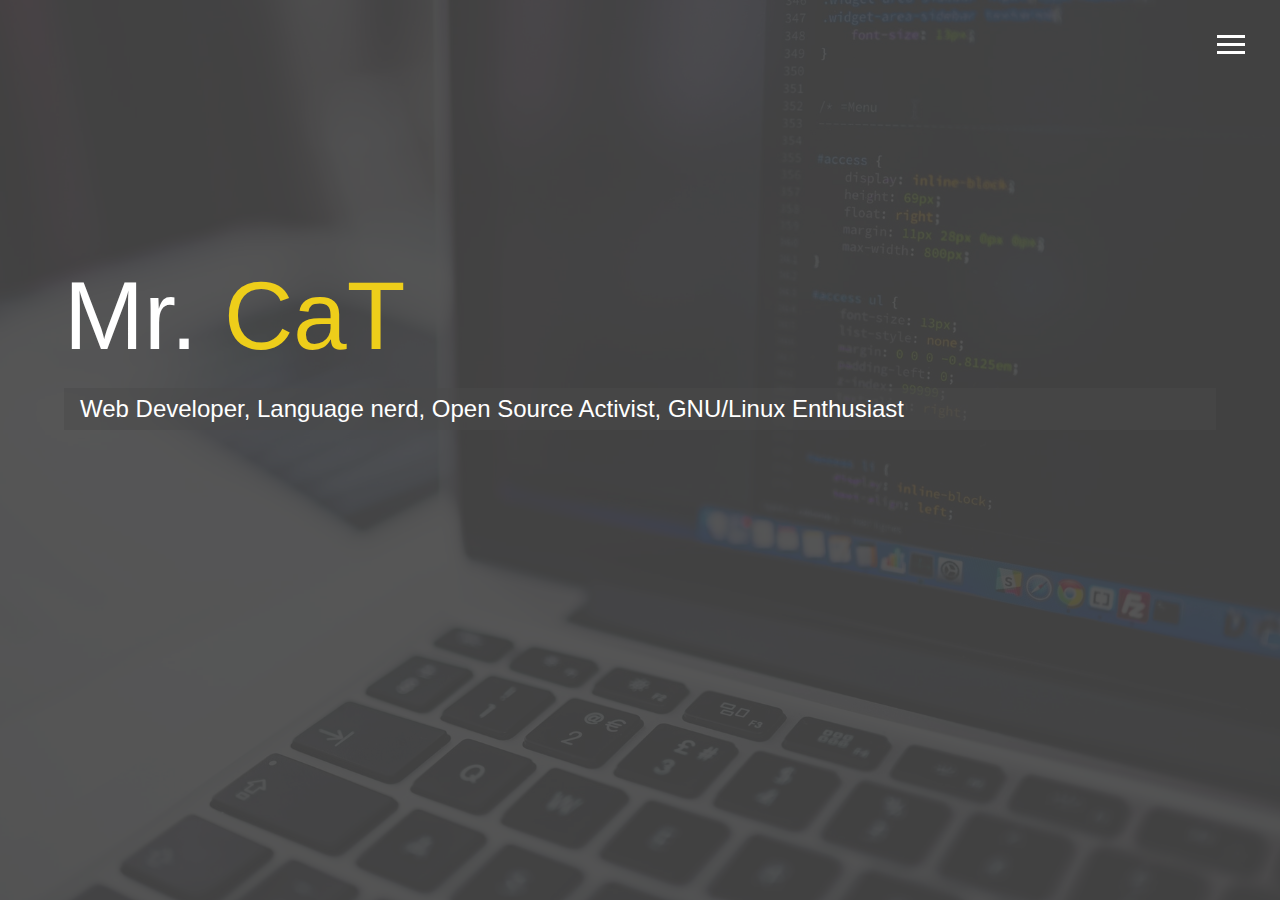
<file: index.html>
<!DOCTYPE html>
<html lang="en">

<head>
  <meta charset="UTF-8">
  <meta name="viewport" content="width=device-width, initial-scale=1.0">
  <meta http-equiv="X-UA-Compatible" content="ie=edge">
  <link rel="stylesheet" href="https://use.fontawesome.com/releases/v5.2.0/css/all.css" integrity="sha384-hWVjflwFxL6sNzntih27bfxkr27PmbbK/iSvJ+a4+0owXq79v+lsFkW54bOGbiDQ"
    crossorigin="anonymous">

  <link rel="stylesheet" href="css/main.css">
  <title>Welcome To My Portfolio</title>
</head>

<body id="bg-img">
  <header>
    <div class="menu-btn">
      <div class="btn-line"></div>
      <div class="btn-line"></div>
      <div class="btn-line"></div>
    </div>

    <nav class="menu">
      <div class="menu-branding">
        <div class="portrait"></div>
      </div>
      <ul class="menu-nav">
        <li class="nav-item current">
          <a href="index.html" class="nav-link">
            Home
          </a>
        </li>
        <li class="nav-item">
          <a href="about.html" class="nav-link">
            About Me
          </a>
        </li>
        <li class="nav-item">
          <a href="work.html" class="nav-link">
            My Work
          </a>
        </li>
        <li class="nav-item">
          <a href="contact.html" class="nav-link">
            How To Reach Me
          </a>
        </li>
      </ul>
    </nav>
  </header>

  <main id="home">
    <h1 class="lg-heading">
      Mr.
      <span class="text-secondary">CaT</span>
    </h1>
    <h2 class="sm-heading">
      Web Developer, Language nerd, Open Source Activist, GNU/Linux Enthusiast
    </h2>
    <div class="icons">
      <a target="_blank" href="https://twitter.com/mrcat323">
        <i class="fab fa-twitter fa-2x"></i>
      </a>
      <a target="_blank" href="mailto:mrcat323@protonmail.com">
        <i class="fas fa-envelope fa-2x"></i>
      </a>
      <a target="_blank" href="https://t.me/mrcat323">
        <i class="fab fa-telegram fa-2x"></i>
      </a>
      <a target="_blank" href="https://github.com/mrcat323">
        <i class="fab fa-github fa-2x"></i>
      </a>
    </div>
  </main>

  <script src="js/main.js"></script>
</body>

</html>
</file>
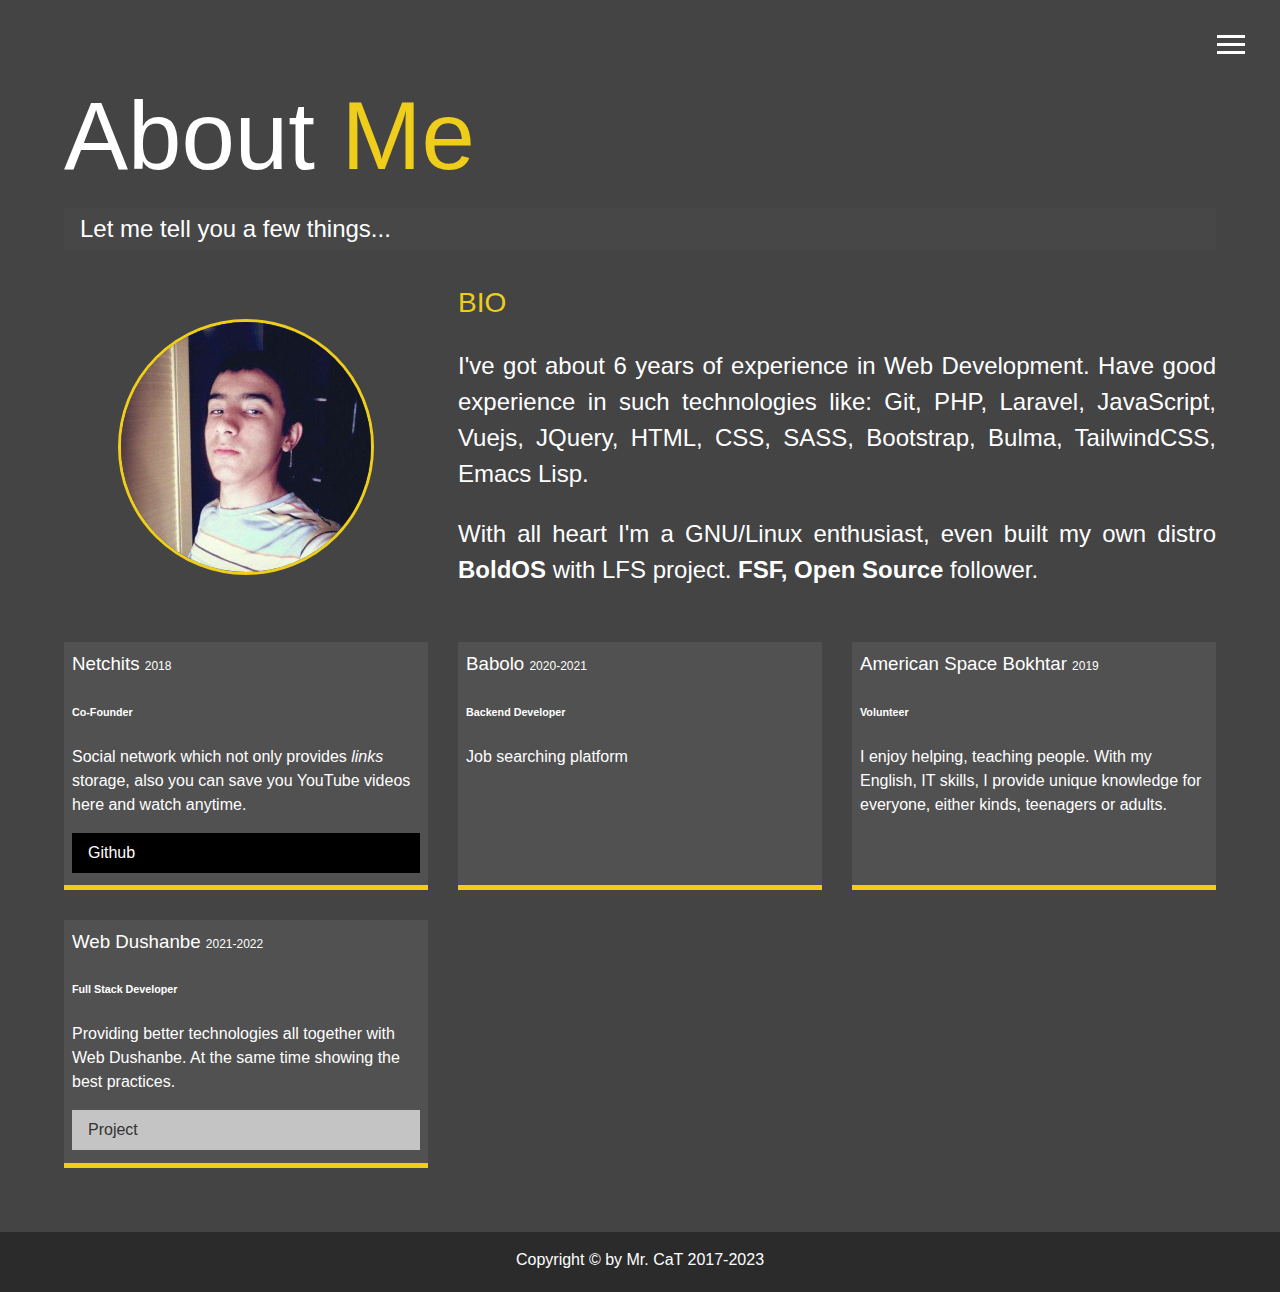
<file: about.html>
<!DOCTYPE html>
<html lang="en">

<head>
  <meta charset="UTF-8">
  <meta name="viewport" content="width=device-width, initial-scale=1.0">
  <meta http-equiv="X-UA-Compatible" content="ie=edge">
  <link rel="stylesheet" href="https://use.fontawesome.com/releases/v5.2.0/css/all.css" integrity="sha384-hWVjflwFxL6sNzntih27bfxkr27PmbbK/iSvJ+a4+0owXq79v+lsFkW54bOGbiDQ"
    crossorigin="anonymous">

  <link rel="stylesheet" href="css/main.css">
  <title>About Me</title>
</head>

<body>
  <header>
    <div class="menu-btn">
      <div class="btn-line"></div>
      <div class="btn-line"></div>
      <div class="btn-line"></div>
    </div>

    <nav class="menu">
      <div class="menu-branding">
        <div class="portrait"></div>
      </div>
      <ul class="menu-nav">
        <li class="nav-item">
          <a href="index.html" class="nav-link">
            Home
          </a>
        </li>
        <li class="nav-item current">
          <a href="about.html" class="nav-link">
            About Me
          </a>
        </li>
        <li class="nav-item">
          <a href="work.html" class="nav-link">
            My Work
          </a>
        </li>
        <li class="nav-item">
          <a href="contact.html" class="nav-link">
            How To Reach Me
          </a>
        </li>
      </ul>
    </nav>
  </header>

  <main id="about">
    <h1 class="lg-heading">
      About
      <span class="text-secondary">Me</span>
    </h1>
    <h2 class="sm-heading">
      Let me tell you a few things...
    </h2>
    <div class="about-info">
      <img src="img/cat250.jpeg" alt="Mr. CaT" class="bio-image">

      <div class="bio">
        <h3 class="text-secondary">BIO</h3>
        <p>I've got about 6 years of experience in Web Development. Have good experience in such technologies like:
	  Git, PHP, Laravel, JavaScript, Vuejs, JQuery, HTML, CSS, SASS, Bootstrap, Bulma, TailwindCSS, Emacs Lisp.</p>
	<p>With all heart I'm a GNU/Linux enthusiast, even built my own distro <b>BoldOS</b> with LFS project. <b>FSF, Open Source</b> follower.</p>
      </div>

      <div class="job job-1">
        <h3>Netchits <small>2018</small></h3>
        <h6>Co-Founder</h6>
        <p>Social network which not only provides <i>links</i> storage, also you can save you YouTube videos here and watch anytime.</p>
	<a href="https://github.com/mrcat323/netchits" target="_blank" class="btn-dark">
          <i class="fab fa-github"></i> Github
        </a>

      </div>

      <div class="job job-2">
        <h3>Babolo <small>2020-2021</small></h3>
        <h6>Backend Developer</h6>
        <p>Job searching platform</p>
      </div>
      <div class="job job-3">
        <h3>American Space Bokhtar <small>2019</small></h3>
        <h6>Volunteer</h6>
        <p>I enjoy helping, teaching people. With my English, IT skills, I provide unique knowledge for everyone, either kinds, teenagers or adults. </p>
      </div>
      <div class="job job-4">
        <h3>Web Dushanbe <small>2021-2022</small></h3>
        <h6>Full Stack Developer</h6>
        <p>Providing better technologies all together with Web Dushanbe. At the same time showing the best practices.</p>
        <a href="https://webdushanbe.com" target="_blank" class="btn-light">
          <i class="fas fa-eye"></i> Project
        </a>
      </div>
    </div>
  </main>

  <footer id="main-footer">
    Copyright &copy; by Mr. CaT 2017-2023
  </footer>

  <script src="js/main.js"></script>
</body>

</html>
</file>
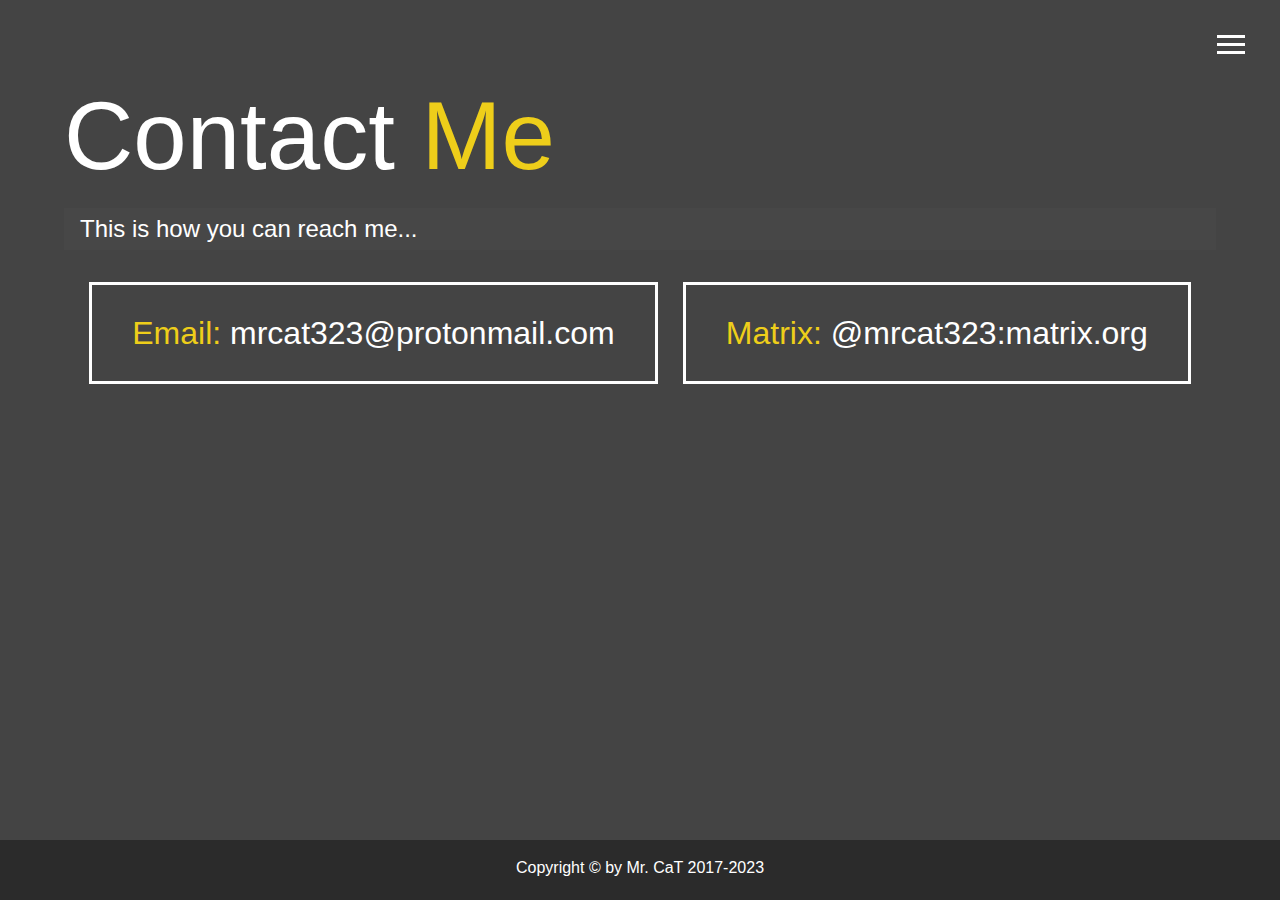
<file: contact.html>
<!DOCTYPE html>
<html lang="en">

<head>
  <meta charset="UTF-8">
  <meta name="viewport" content="width=device-width, initial-scale=1.0">
  <meta http-equiv="X-UA-Compatible" content="ie=edge">
  <link rel="stylesheet" href="https://use.fontawesome.com/releases/v5.2.0/css/all.css" integrity="sha384-hWVjflwFxL6sNzntih27bfxkr27PmbbK/iSvJ+a4+0owXq79v+lsFkW54bOGbiDQ"
    crossorigin="anonymous">

  <link rel="stylesheet" href="css/main.css">
  <title>Contact Me</title>
</head>

<body>
  <header>
    <div class="menu-btn">
      <div class="btn-line"></div>
      <div class="btn-line"></div>
      <div class="btn-line"></div>
    </div>

    <nav class="menu">
      <div class="menu-branding">
        <div class="portrait"></div>
      </div>
      <ul class="menu-nav">
        <li class="nav-item">
          <a href="index.html" class="nav-link">
            Home
          </a>
        </li>
        <li class="nav-item">
          <a href="about.html" class="nav-link">
            About Me
          </a>
        </li>
        <li class="nav-item">
          <a href="work.html" class="nav-link">
            My Work
          </a>
        </li>
        <li class="nav-item current">
          <a href="contact.html" class="nav-link">
            How To Reach Me
          </a>
        </li>
      </ul>
    </nav>
  </header>

  <main id="contact">
    <h1 class="lg-heading">
      Contact
      <span class="text-secondary">Me</span>
    </h1>
    <h2 class="sm-heading">
      This is how you can reach me...
    </h2>
    <div class="boxes">
      <div>
        <span class="text-secondary">Email: </span> mrcat323@protonmail.com
      </div>
      <div>
        <span class="text-secondary">Matrix: </span> @mrcat323:matrix.org
      </div>
    </div>
  </main>

  <footer id="main-footer">
    Copyright &copy; by Mr. CaT 2017-2023
  </footer>

  <script src="js/main.js"></script>
</body>

</html>
</file>
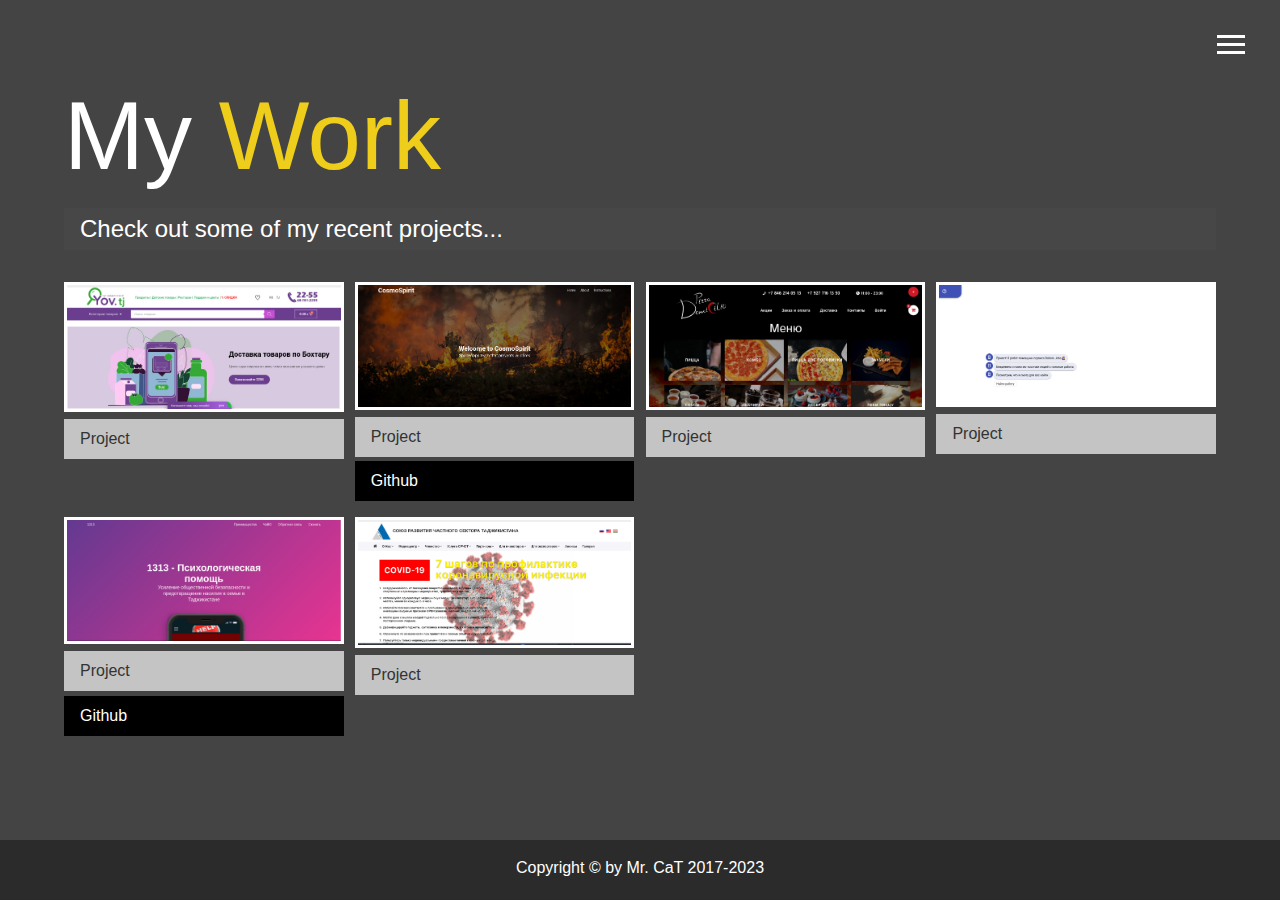
<file: work.html>
<!DOCTYPE html>
<html lang="en">

<head>
  <meta charset="UTF-8">
  <meta name="viewport" content="width=device-width, initial-scale=1.0">
  <meta http-equiv="X-UA-Compatible" content="ie=edge">
  <link rel="stylesheet" href="https://use.fontawesome.com/releases/v5.2.0/css/all.css" integrity="sha384-hWVjflwFxL6sNzntih27bfxkr27PmbbK/iSvJ+a4+0owXq79v+lsFkW54bOGbiDQ"
    crossorigin="anonymous">

  <link rel="stylesheet" href="css/main.css">
  <title>View My Work</title>
</head>

<body>
  <header>
    <div class="menu-btn">
      <div class="btn-line"></div>
      <div class="btn-line"></div>
      <div class="btn-line"></div>
    </div>

    <nav class="menu">
      <div class="menu-branding">
        <div class="portrait"></div>
      </div>
      <ul class="menu-nav">
        <li class="nav-item">
          <a href="index.html" class="nav-link">
            Home
          </a>
        </li>
        <li class="nav-item">
          <a href="about.html" class="nav-link">
            About Me
          </a>
        </li>
        <li class="nav-item current">
          <a href="work.html" class="nav-link">
            My Work
          </a>
        </li>
        <li class="nav-item">
          <a href="contact.html" class="nav-link">
            How To Reach Me
          </a>
        </li>
      </ul>
    </nav>
  </header>

  <main id="work">
    <h1 class="lg-heading">
      My
      <span class="text-secondary">Work</span>
    </h1>
    <h2 class="sm-heading">
      Check out some of my recent projects...
    </h2>
    <div class="projects">
      <div class="item">
        <a href="#!">
          <img src="img/projects/yov.png" alt="Project">
        </a>
        <a href="https://yov.tj" target="_blank" class="btn-light">
          <i class="fas fa-eye"></i> Project
        </a>
      </div>
      <div class="item">
        <a href="#!">
          <img src="img/projects/spotfire.png" alt="Project">
        </a>
        <a href="http://spotfire-app.herokuapp.com" target="_blank" class="btn-light">
          <i class="fas fa-eye"></i> Project
        </a>
        <a href="https://github.com/mrcat323/SpotFire-FrontEnd" target="_blank" class="btn-dark">
          <i class="fab fa-github"></i> Github
        </a>
      </div>
      <div class="item">
        <a href="#!">
          <img src="img/projects/pizza.png" alt="Project">
        </a>
        <a href="https://pizzadomicilio.ru" target="_blank" class="btn-light">
          <i class="fas fa-eye"></i> Project
        </a>
      </div>
      <div class="item">
        <a href="#!">
          <img src="img/projects/babolo.png" alt="Project">
        </a>
        <a href="https://chat.babolo.tj/" target="_blank" class="btn-light">
          <i class="fas fa-eye"></i> Project
        </a>
      </div>

      <div class="item">
        <a href="#!">
          <img src="img/projects/1313.png" alt="Project">
        </a>
        <a href="https://mrcat323.github.io/1313" target="_blank" class="btn-light">
          <i class="fas fa-eye"></i> Project
        </a>
        <a href="https://github.com/mrcat323/1313" target="_blank" class="btn-dark">
          <i class="fab fa-github"></i> Github
        </a>
      </div>
      <div class="item">
        <a href="#!">
          <img src="img/projects/upsdt.png" alt="Project">
        </a>
        <a href="http://upsdt.tj/" target="_blank" class="btn-light">
          <i class="fas fa-eye"></i> Project
        </a>
      </div>
    </div>
  </main>

  <footer id="main-footer">
    Copyright &copy; by Mr. CaT 2017-2023
  </footer>

  <script src="js/main.js"></script>
</body>

</html>
</file>
<file: css/main.css>
.menu-btn {
  position: absolute;
  z-index: 3;
  right: 35px;
  top: 35px;
  cursor: pointer;
  transition: all 0.5s ease-out;
}
.menu-btn .btn-line {
  width: 28px;
  height: 3px;
  margin: 0 0 5px 0;
  background: #fff;
  transition: all 0.5s ease-out;
}
.menu-btn.close {
  transform: rotate(180deg);
}
.menu-btn.close .btn-line:nth-child(1) {
  transform: rotate(45deg) translate(5px, 5px);
}
.menu-btn.close .btn-line:nth-child(2) {
  opacity: 0;
}
.menu-btn.close .btn-line:nth-child(3) {
  transform: rotate(-45deg) translate(7px, -6px);
}

.menu {
  position: fixed;
  top: 0;
  width: 100%;
  opacity: 0.9;
  visibility: hidden;
}
.menu.show {
  visibility: visible;
}
.menu-branding,
.menu-nav {
  display: flex;
  flex-flow: column wrap;
  align-items: center;
  justify-content: center;
  float: left;
  width: 50%;
  height: 100vh;
  overflow: hidden;
}
.menu-nav {
  margin: 0;
  padding: 0;
  background: #373737;
  list-style: none;
  transform: translate3d(0, -100%, 0);
  transition: all 0.5s ease-out;
}
.menu-nav.show {
  transform: translate3d(0, 0, 0);
}
.menu-branding {
  background: #444;
  transform: translate3d(0, 100%, 0);
  transition: all 0.5s ease-out;
}
.menu-branding.show {
  transform: translate3d(0, 0, 0);
}
.menu-branding .portrait {
  width: 250px;
  height: 250px;
  background: url("../img/cat250.jpeg");
  border-radius: 50%;
  border: solid 3px #eece1a;
}
.menu .nav-item {
  transform: translate3d(600px, 0, 0);
  transition: all 0.5s ease-out;
}
.menu .nav-item.show {
  transform: translate3d(0, 0, 0);
}
.menu .nav-item.current > a {
  color: #eece1a;
}
.menu .nav-link {
  display: inline-block;
  position: relative;
  font-size: 30px;
  text-transform: uppercase;
  padding: 1rem 0;
  font-weight: 300;
  color: #fff;
  text-decoration: none;
  transition: all 0.5s ease-out;
}
.menu .nav-link:hover {
  color: #eece1a;
}

.nav-item:nth-child(1) {
  transition-delay: 0.1s;
}

.nav-item:nth-child(2) {
  transition-delay: 0.2s;
}

.nav-item:nth-child(3) {
  transition-delay: 0.3s;
}

.nav-item:nth-child(4) {
  transition-delay: 0.4s;
}

* {
  box-sizing: border-box;
}

body {
  background: #444;
  color: #fff;
  height: 100%;
  margin: 0;
  font-family: "Segoe UI", Tahoma, Geneva, Verdana, sans-serif;
  line-height: 1.5;
}
body#bg-img {
  background: url(../img/background.jpg);
  background-attachment: fixed;
  background-size: cover;
}
body#bg-img:after {
  content: "";
  position: absolute;
  top: 0;
  right: 0;
  width: 100%;
  height: 100%;
  z-index: -1;
  background: rgba(68, 68, 68, 0.9);
}

h1,
h2,
h3 {
  margin: 0;
  font-weight: 400;
}
h1.lg-heading,
h2.lg-heading,
h3.lg-heading {
  font-size: 6rem;
}
h1.sm-heading,
h2.sm-heading,
h3.sm-heading {
  margin-bottom: 2rem;
  padding: 0.2rem 1rem;
  background: rgba(73, 73, 73, 0.5);
}

a {
  color: #fff;
  text-decoration: none;
}

small {
  font-weight: 200;
  font-size: 12px;
}

header {
  position: fixed;
  z-index: 2;
  width: 100%;
}

.text-secondary {
  color: #eece1a;
}

main {
  padding: 4rem;
  min-height: calc(100vh - 60px);
}
main .icons {
  margin-top: 1rem;
}
main .icons a {
  padding: 0.4rem;
}
main .icons a:hover {
  color: #eece1a;
  transition: all 0.5s ease-out;
}
main#home {
  overflow: hidden;
}
main#home h1 {
  margin-top: 20vh;
}

.about-info {
  display: grid;
  grid-gap: 30px;
  grid-template-areas: "bioimage bio bio" "job1 job2 job3";
  grid-template-columns: repeat(3, 1fr);
}
.about-info .bio-image {
  grid-area: bioimage;
  margin: auto;
  border-radius: 50%;
  border: #eece1a 3px solid;
}
.about-info .bio {
  grid-area: bio;
  font-size: 1.5rem;
}
.about-info .bio p {
  text-align: justify;
}
.about-info .job-1 {
  grid-area: job1;
}
.about-info .job-2 {
  grid-area: job2;
}
.about-info .job-3 {
  grid-area: job3;
}
.about-info .job {
  background: #515151;
  padding: 0.5rem;
  border-bottom: #eece1a 5px solid;
}

.projects {
  display: grid;
  grid-gap: 0.7rem;
  grid-template-columns: repeat(3, 1fr);
}
.projects img {
  width: 100%;
  border: 3px #fff solid;
}
.projects img:hover {
  opacity: 0.5;
  border-color: #eece1a;
  transition: all 0.5s ease-out;
}

.boxes {
  display: flex;
  flex-wrap: wrap;
  justify-content: space-evenly;
  align-items: center;
  margin-top: 1rem;
}
.boxes div {
  font-size: 2rem;
  border: 3px #fff solid;
  padding: 1.5rem 2.5rem;
  margin-bottom: 3rem;
  transition: all 0.5s ease-out;
}
.boxes div:hover {
  padding: 0.5rem 1.5rem;
  background: #eece1a;
  color: #000;
}
.boxes div:hover span {
  color: #000;
}

.btn,
.btn-dark,
.btn-light {
  display: block;
  padding: 0.5rem 1rem;
  border: 0;
  margin-bottom: 0.3rem;
}
.btn:hover,
.btn-dark:hover,
.btn-light:hover {
  background: #eece1a;
  color: #000;
}

.btn-dark {
  background: black;
  color: #fff;
}

.btn-light {
  background: #c4c4c4;
  color: #333;
}

#main-footer {
  text-align: center;
  padding: 1rem;
  background: #2b2b2b;
  color: #fff;
  height: 60px;
}

@media screen and (min-width: 1171px) {
  .projects {
    grid-template-columns: repeat(4, 1fr);
  }
}

@media screen and (min-width: 769px) and (max-width: 1170px) {
  .projects {
    grid-template-columns: repeat(3, 1fr);
  }
}

@media screen and (max-width: 768px) {
  main {
    align-items: center;
    text-align: center;
  }
  main .lg-heading {
    line-height: 1;
    margin-bottom: 1rem;
  }
  ul.menu-nav,
  div.menu-branding {
    float: none;
    width: 100%;
    min-height: 0;
  }
  ul.menu-nav.show,
  div.menu-branding.show {
    transform: translate3d(0, 0, 0);
  }
  .menu-nav {
    height: 75vh;
    transform: translate3d(-100%, 0, 0);
    font-size: 24px;
  }
  .menu-branding {
    height: 25vh;
    transform: translate3d(100%, 0, 0);
  }
  .menu-branding .portrait {
    background: url("../img/cat150.jpeg");
    width: 150px;
    height: 150px;
  }
  .about-info {
    grid-template-areas: "bioimage" "bio" "job1" "job2" "job3";
    grid-template-columns: 1fr;
  }
  .projects {
    grid-template-columns: repeat(2, 1fr);
  }
}

@media screen and (max-width: 500px) {
  main {
    padding: 2rem;
  }
  main #home h1 {
    margin-top: 10vh;
  }
  main .lg-heading {
    margin-top: 1rem;
    font-size: 5rem;
  }
  .projects {
    grid-template-columns: 1fr;
  }
}
</file>
